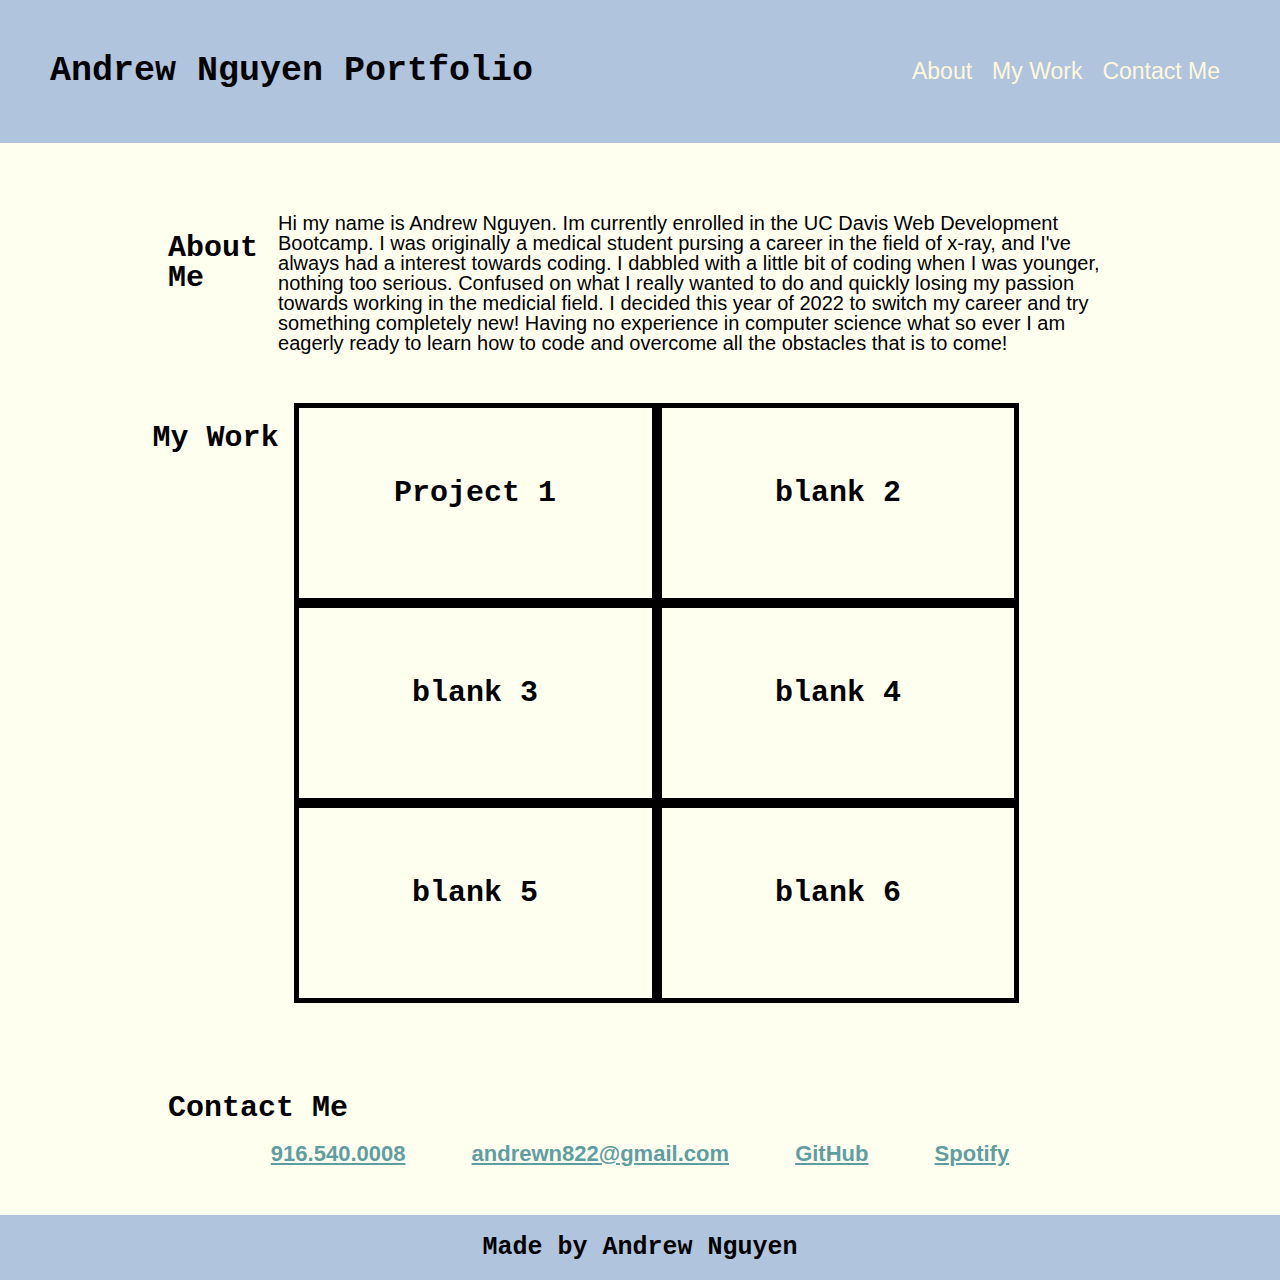
<file: index.html>
<!DOCTYPE html>
<html lang="en">
<head>
    <meta charset="UTF-8">
    <meta http-equiv="X-UA-Compatible" content="IE=edge">
    <meta name="viewport" content="width=device-width, initial-scale=1.0">
    <title>Andrew Nguyen's Portfolio</title>
    <link rel="stylesheet" href="./assets/css/reset.css" />
    <link rel="stylesheet" href="./assets/css/style.css" /> 
</head>


<body>
    <header>
        <h1>Andrew Nguyen Portfolio</h1>

        <nav class="navbar">
            
            <a href="#about-me">About</a>
            <a href="#work">My Work</a>
            <a href="#contact-me">Contact Me</a>
           
        </nav>

    </header>   
    

    <main>

        
        <section id="about-me" class="main-portion-1">
            <h2 class="titles">About Me</h2>
            <p> Hi my name is Andrew Nguyen. Im currently enrolled in the UC Davis Web Development Bootcamp. I was originally a medical student pursing a career in the field of x-ray, and I've always had a interest towards coding. I dabbled with a little bit of coding when I was younger, nothing too serious. Confused on what I really wanted to do and quickly losing my passion towards working in the medicial field. I decided this year of 2022 to switch my career and try something completely new! Having no experience in computer science what so ever I am eagerly ready to learn how to code and overcome all the obstacles that is to come! </p>
        </section>


      
        
        <section class="category work" id="work">
            <!--Section for Portfolio-->
            <h2 class="titles">My Work</h2>
            <!--Project Images and Links-->
                <section class="work-container">

                    <article class="card">
                        <a href="https://andrewn822.github.io/my-vacation-planner/">
                            <article class="card-label">
                                <h3>Project 1</h3>
                        
                            <!-- <p>Type</p> -->
                            </article>
                        </a>
                        
                    </article>    

                    <article class="card">
                        <a href="https://www.youtube.com/">
                            <article class="card-label">
                                <h3>blank 2</h3>
                            <!-- <p>Type</p> -->
                            </article>
                        </a>
                    </article>
                        
                    <article class="card">
                        <a href="https://www.youtube.com/">
                            <article class="card-label">
                                <h3>blank 3</h3>
                            <!-- <p>Type</p> -->
                            </article>
                        </a>
                    </article>
    
                    <article class="card">
                        <a href="https://www.youtube.com/">
                            <article class="card-label">
                                <h3>blank 4</h3>
                            <!-- <p>Type</p> -->
                            </article>
                        </a>
                    </article>
    
                    <article class="card">
                        <a href="https://www.youtube.com/">
                            <article class="card-label">
                                <h3>blank 5</h3>
                            <!-- <p>Type</p> -->
                            </article>
                        </a>
                    </article>
    
                    <article class="card">
                        <a href="https://www.youtube.com/">
                            <article class="card-label">
                                <h3>blank 6</h2>
                            <!-- <p>Type</p> -->
                            </article>
                        </a>
                    </article>
                </section>
        </section>

        </section>

        <section id="contact-me" class="main-portion-3">
            <h2 class="titles">Contact Me</h2>
            <div class="contacts">
                <a href="https://www.youtube.com/">916.540.0008</a>
                <a href="https://www.youtube.com/">andrewn822@gmail.com</a>
                <a href="https://github.com/andrewn822">GitHub</a>
                <a href="https://open.spotify.com/">Spotify</a>
            </div>
        </section>



    </main>

    <footer>
        <h3>Made by Andrew Nguyen</h3>


        
    </footer>

</body>







</html>
</file>
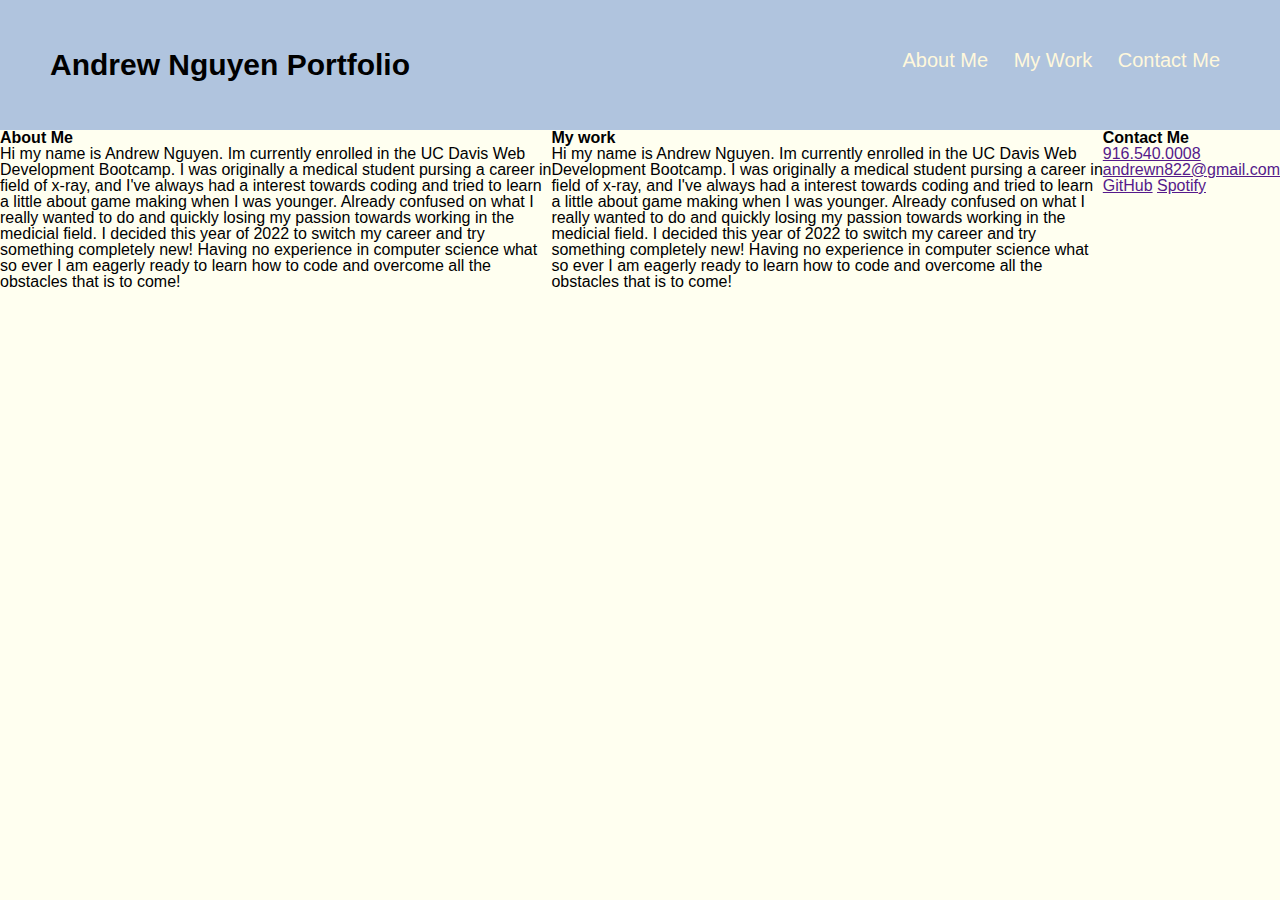
<file: 02-challenge/index.html>
<!DOCTYPE html>
<html lang="en">
<head>
    <meta charset="UTF-8">
    <meta http-equiv="X-UA-Compatible" content="IE=edge">
    <meta name="viewport" content="width=device-width, initial-scale=1.0">
    <title>Andrew Nguyen's Portfolio</title>
    <link rel="stylesheet" href="./assets/css/reset.css" />
    <link rel="stylesheet" href="./assets/css/style.css" /> 
</head>


<body>
    <header>
        <h1>Andrew Nguyen Portfolio</h1>

        <nav>
            <a href="About Me">About Me</a>
            <a href="My Work">My Work</a>
            <a href="Contact Me">Contact Me</a>
        </nav>

    </header>   
    

    <main>

        <section class="main-portion">
            <h2>About Me</h2>
            <p> Hi my name is Andrew Nguyen. Im currently enrolled in the UC Davis Web Development Bootcamp. I was originally a medical student pursing a career in field of x-ray, and I've always had a interest towards coding and tried to learn a little about game making when I was younger. Already confused on what I really wanted to do and quickly losing my passion towards working in the medicial field. I decided this year of 2022 to switch my career and try something completely new! Having no experience in computer science what so ever I am eagerly ready to learn how to code and overcome all the obstacles that is to come! </p>
        </section>
      

        <section class="main-portion">
            <h2>My work</h2>
            <p> Hi my name is Andrew Nguyen. Im currently enrolled in the UC Davis Web Development Bootcamp. I was originally a medical student pursing a career in field of x-ray, and I've always had a interest towards coding and tried to learn a little about game making when I was younger. Already confused on what I really wanted to do and quickly losing my passion towards working in the medicial field. I decided this year of 2022 to switch my career and try something completely new! Having no experience in computer science what so ever I am eagerly ready to learn how to code and overcome all the obstacles that is to come! </p>
        </section>


        <section class="main-portion">
            <h2>Contact Me</h2>
            <a href="">916.540.0008</a>
            <a href="">andrewn822@gmail.com</a>
            <a href="">GitHub</a>
            <a href="">Spotify</a>
        </section>



    </main>
</body>







</html>
</file>
<file: assets/css/style.css>
body {
    background-color: ivory;
}

header {
    padding: 50px;
    background-color: lightsteelblue;
    display: flex;
    justify-content: space-between;
    flex-wrap: wrap; 
    align-items: center;
    width: 100%;
}

footer {
    padding: 20px;
    background-color: lightsteelblue;
    display: flex;
    justify-content: center;
    flex-wrap: wrap; 
}

footer h3 {
    font-size: 25px;

}

header h1 {
    font-size: 35px;

}

header nav {
    font-size: 23px;
    display: flex;
}

nav a {
    color: cornsilk;
    text-decoration: none;
    padding: 10px;
}

nav ul {
    display: flex;
    
}

main {
    flex-wrap: wrap;
    margin: auto;
}

main h2 {
    font-size: 30px;

}

p {
     font-size: 20px;
    

}

h1, h2, h3 {
font-family: monospace;

}

.titles {
    padding: 20px;
}

.main-portion-1, .main-portion-2, .main-portion-3 {
    padding: 20px

}

.main-portion-1 {
    display: flex;
    margin: 50px auto;
    width: 80%;
    margin-bottom: 30px;

}

.main-portion-3 {
    margin: 50px auto;
    width: 80%;
    margin-bottom: 30px;


}

.work {
    width: 90%;
    display: flex;
    flex-wrap: wrap;
    justify-content: center;
}

.work h2 {
    padding-right: 15px;
}

.work-container {
    width: 63%;
    display: flex;
    flex-wrap: wrap;
    justify-content: center;

}


.card {
    height: 200px;
    width: 50%;
    border: 5px solid black;
    transition: 0.3s;
    overflow: hidden;
}

.card a {
    text-decoration: none;
    color: black;

}

.card h3 {
    font-size: 30px;
    text-align: center;
    padding: 50px;

}

.card-label {
    position: relative;
    height: 100%;
    margin: 20px;

}

.project {
    margin: 10pxs;


}

.contacts a {
    text-decoration: none;
    text-decoration: underline;
    font-weight: 700;
    color: cadetblue;

}

.contacts {
    text-align: center;
    font-size: 22px;
    word-spacing: 60px;
}



.card:hover {
    background-color: blanchedalmond;
    color: white;
}

.card:active {
    font-size: 180%;
    box-shadow: 0 0 10px #000 inset;
  }

.scard:focus {
    outline: none;
    border-color: #8ac4ff;
  }
  

@media screen and (max-width: 700px) {
    header {
       
        flex-direction: column;
        text-align: center;
    }

    header nav {
        display: flex;
        flex-direction: column;
        align-items: center;
        
    }

    .main-portion-3 {
        display: flex;
        flex-direction: column;
        align-items: center;

    }

    .main-portion-1 {
        display: flex;
        flex-direction: column;
        align-items: center;
    }

    .contacts a {
        display: flex;
        flex-direction: column;
        align-items: center;

    }

    
}
</file>
<file: 02-challenge/assets/css/style.css>
body {
    background-color: ivory;
}


nav a {
    color: cornsilk;
    text-decoration: none;
    padding: 10px;
}

header {
    padding: 50px;
    background-color: lightsteelblue;
    display: flex;
    justify-content: space-between;
}

header h1 {
    font-size: 30px;

}

header nav {
    font-size: 20px;
}

main {
    display: flex;
}

aside {



}

p {


}

section {



}

.aside-tags {



}

.main-portion {



}
</file>
